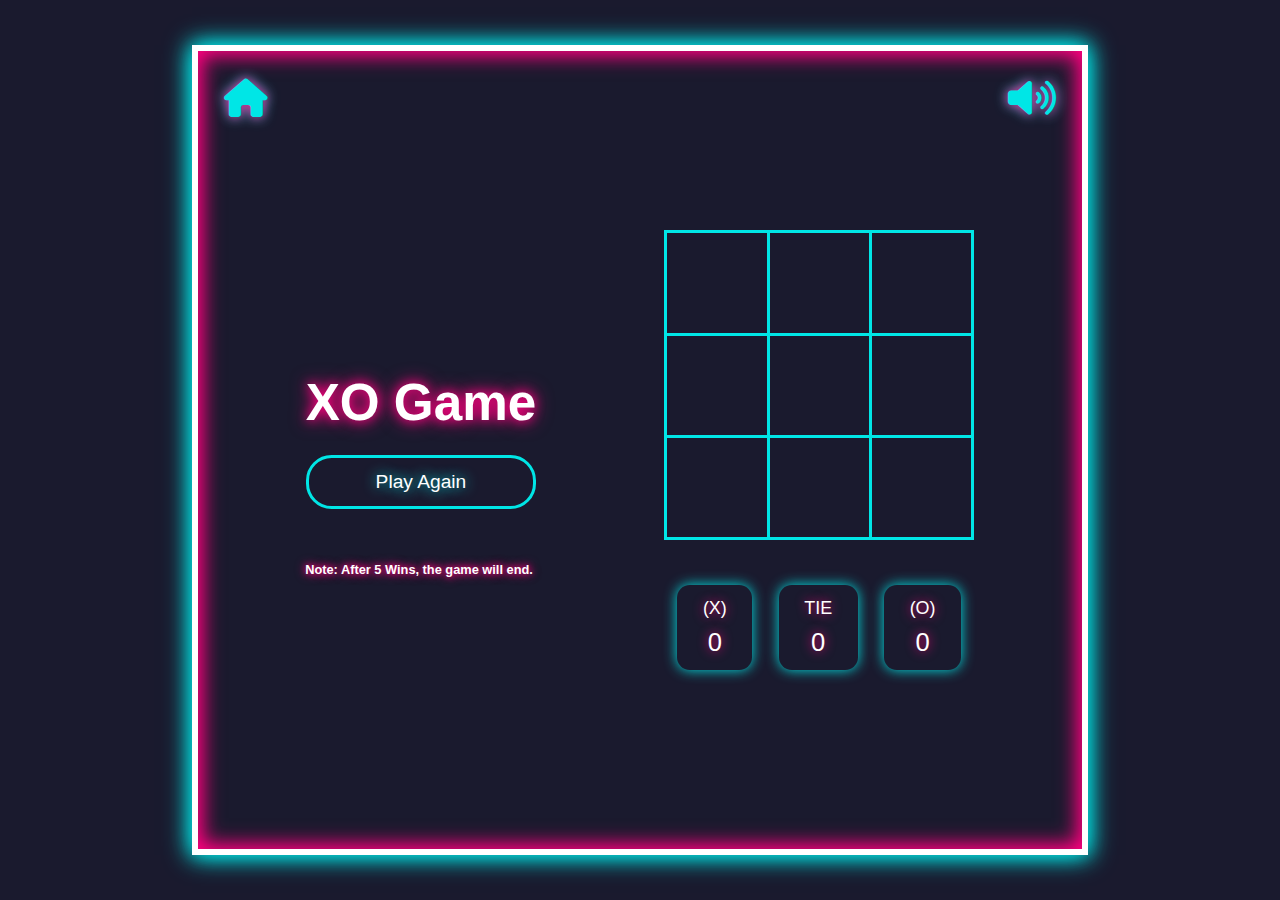
<file: easy.html>
<!DOCTYPE html>
<html>
<head>
  <meta charset="UTF-8">
  <link rel="icon" type="image/png" href="images/xo logo.webp">
    <title>XO Game</title>
  <meta name="viewport" content="width=device-width, initial-scale=1">
  <link rel="stylesheet" href="https://cdnjs.cloudflare.com/ajax/libs/font-awesome/6.0.0-beta3/css/all.min.css">


  
  <link rel="stylesheet" href="hard.css">
  
</head>
<body>
  <audio id="xSound" src="sounds/506052__mellau__button-click-3.wav"></audio>
<audio id="oSound" src="sounds/506053__mellau__button-click-2.wav"></audio>
<audio id="winSound" src="sounds/victorymale-version-230553.mp3"></audio>
<audio id="failSound" src="sounds/you-lose-game-sound-230514.mp3"></audio>
 
  <div class="neon-container"> <!-- Added neon container -->
    <a href="index.html" class="home-icon">
      <i class="fas fa-home"></i>
    </a>
    <a class="sound-icon" onclick="toggleSound()">
      <i class="fas fa-volume-up" id="soundIcon"></i>
  </a>
    
    <div class="xogame">
      <h1>XO Game</h1>
      <button onClick="startGame()" class="play-again">Play Again</button>
      
    </div>
    <h2 class="game-end-message">Note: After 5 Wins, the game will end.</h2>

      <div class="game">
        <table>
          <tr>
            <td class="cell" id="0"></td>
            <td class="cell" id="1"></td>
            <td class="cell" id="2"></td>
          </tr>
          <tr>
            <td class="cell" id="3"></td>
            <td class="cell" id="4"></td>
            <td class="cell" id="5"></td>
          </tr>
          <tr>
            <td class="cell" id="6"></td>
            <td class="cell" id="7"></td>
            <td class="cell" id="8"></td>
          </tr>
        </table>
        <div class="score-board">
          <span class="score player1-score">
            (X)
            <span id="playerwins" class="score-number">0</span>
          </span>
          <span class="score tie-score">
            TIE
            <span id="tiecount" class="score-number">0</span>
          </span>
          <span  class="score player2-score">
            (O)
            <span id="aiWins" class="score-number">0</span>
          </span>
        </div>
      </div>
      <div class="endgame">
        <div class="text"></div>
      </div>
      <div class="roundgame">
        <div class="text2"></div>
        <button class="anothergamee" onclick="anothergame()">Play another game</button>
      </div>
      
    
  </div> <!-- End of neon container -->
  
  <script src="easy.js"></script>
</body>
</html>
</file>
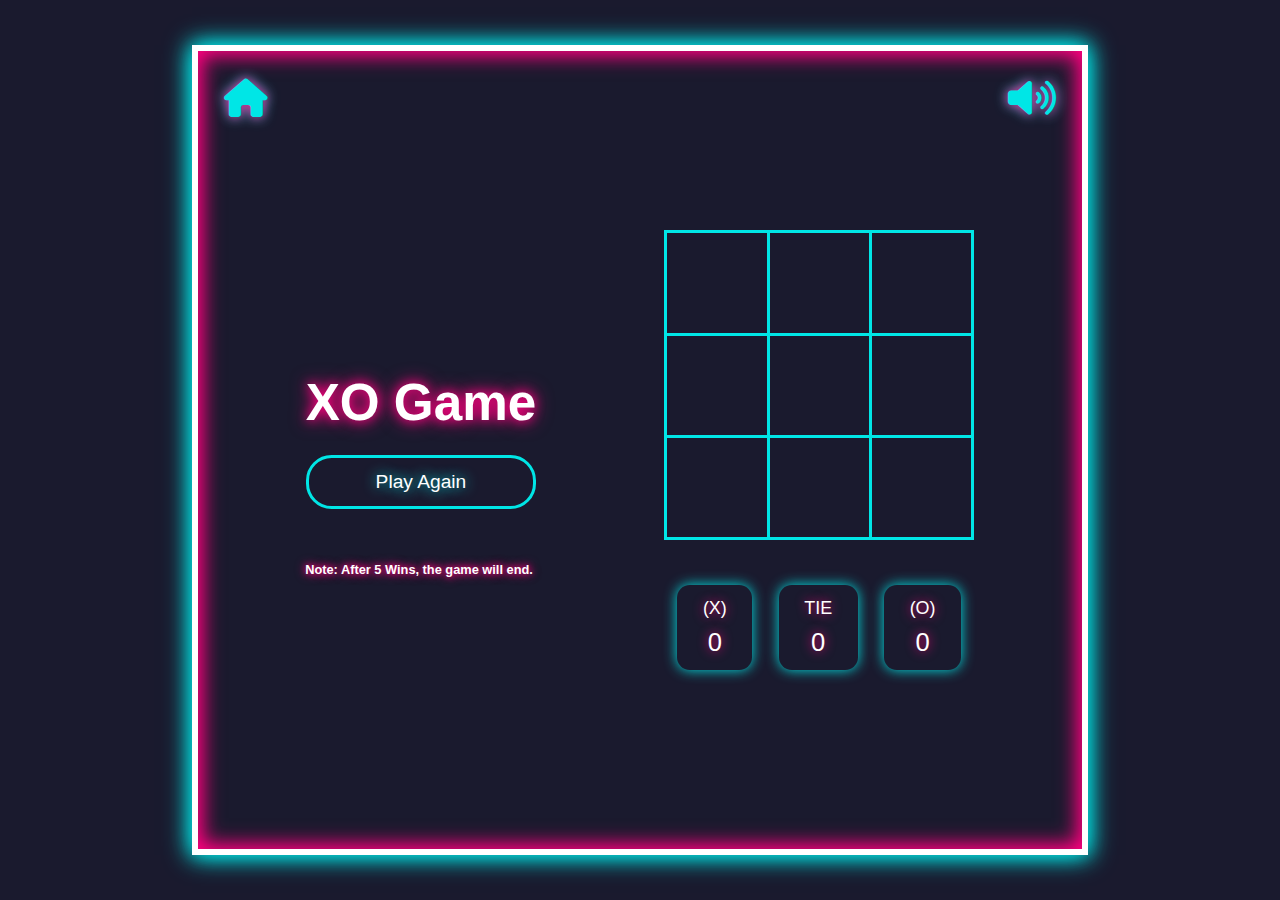
<file: hard.html>
<!DOCTYPE html>
<html>
<head>
  <meta charset="UTF-8">
  <link rel="icon" type="image/png" href="images/xo logo.webp">
    <title>XO Game</title>
  <meta name="viewport" content="width=device-width, initial-scale=1">
  <link rel="stylesheet" href="https://cdnjs.cloudflare.com/ajax/libs/font-awesome/6.0.0-beta3/css/all.min.css">


  
  <link rel="stylesheet" href="hard.css">
  
</head>
<body>
  <audio id="xSound" src="sounds/506052__mellau__button-click-3.wav"></audio>
<audio id="oSound" src="sounds/506053__mellau__button-click-2.wav"></audio>
<audio id="winSound" src="sounds/victorymale-version-230553.mp3"></audio>
<audio id="failSound" src="sounds/you-lose-game-sound-230514.mp3"></audio>

 
  <div class="neon-container"> <!-- Added neon container -->
    <a href="index.html" class="home-icon">
      <i class="fas fa-home"></i>
    </a>
    <a class="sound-icon" onclick="toggleSound()">
      <i class="fas fa-volume-up" id="soundIcon"></i>
  </a>
    
    <div class="xogame">
      <h1>XO Game</h1>
      <button onClick="startGame()" class="play-again">Play Again</button>
      
    </div>
    <h2 class="game-end-message">Note: After 5 Wins, the game will end.</h2>

      <div class="game">
        <table>
          <tr>
            <td class="cell" id="0"></td>
            <td class="cell" id="1"></td>
            <td class="cell" id="2"></td>
          </tr>
          <tr>
            <td class="cell" id="3"></td>
            <td class="cell" id="4"></td>
            <td class="cell" id="5"></td>
          </tr>
          <tr>
            <td class="cell" id="6"></td>
            <td class="cell" id="7"></td>
            <td class="cell" id="8"></td>
          </tr>
        </table>
        <div class="score-board">
          <span class="score player1-score">
            (X)
            <span id="playerwins" class="score-number">0</span>
          </span>
          <span class="score tie-score">
            TIE
            <span id="tiecount" class="score-number">0</span>
          </span>
          <span  class="score player2-score">
            (O)
            <span id="aiWins" class="score-number">0</span>
          </span>
        </div>
      </div>
      <div class="endgame">
        <div class="text"></div>
      </div>
      <div class="roundgame">
        <div class="text2"></div>
        <button class="anothergamee" onclick="anothergame()">Play another game</button>
      </div>
      
    
  </div> <!-- End of neon container -->
  
  <script src="hard.js"></script>
</body>
</html>
</file>
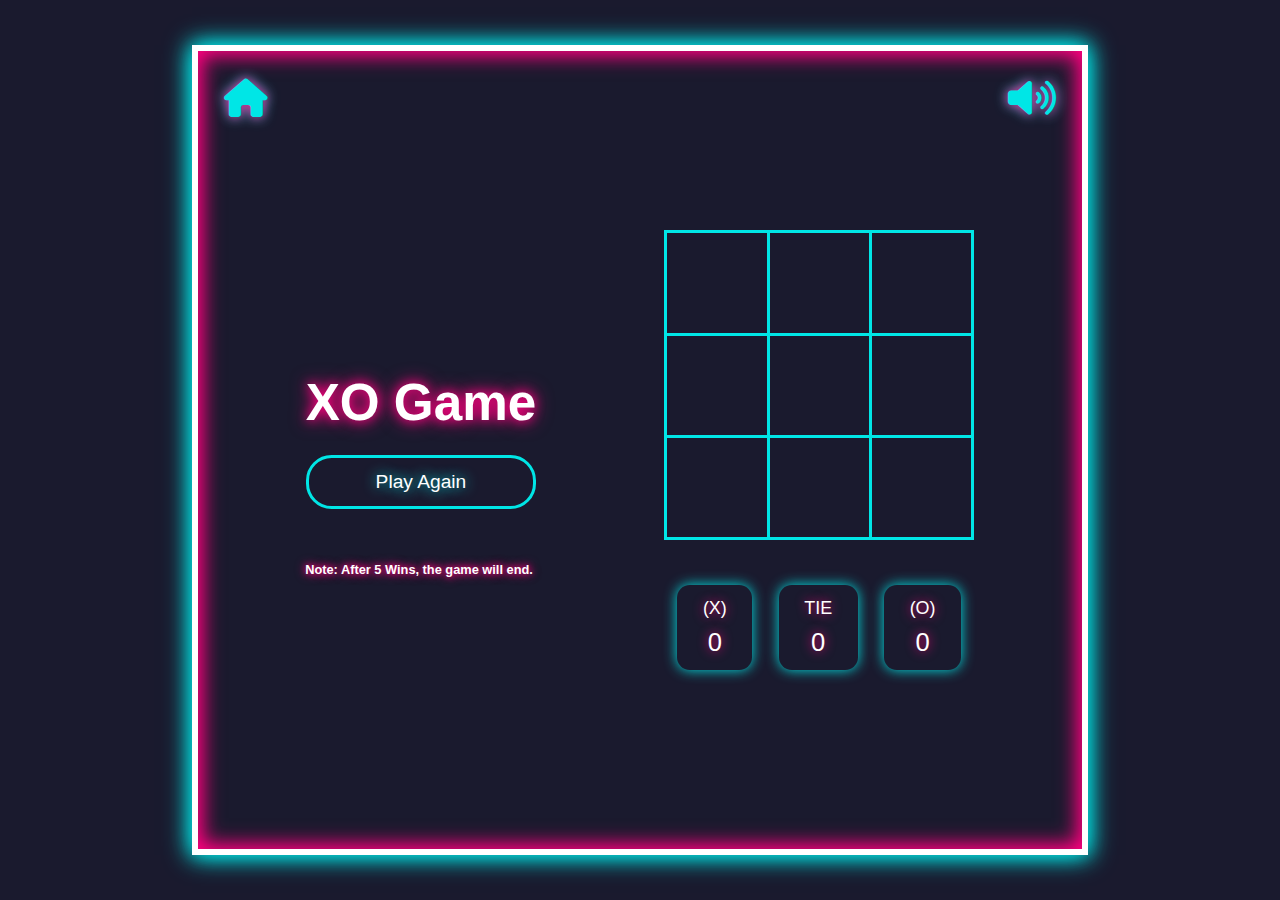
<file: normal.html>
<!DOCTYPE html>
<html>
<head>
  <meta charset="UTF-8">
  <link rel="icon" type="image/png" href="images/xo logo.webp">
    <title>XO Game</title>
  <meta name="viewport" content="width=device-width, initial-scale=1">
  <link rel="stylesheet" href="https://cdnjs.cloudflare.com/ajax/libs/font-awesome/6.0.0-beta3/css/all.min.css">


  
  <link rel="stylesheet" href="hard.css">
  
</head>
<body>
  <audio id="xSound" src="sounds/506052__mellau__button-click-3.wav"></audio>
<audio id="oSound" src="sounds/506053__mellau__button-click-2.wav"></audio>
<audio id="winSound" src="sounds/victorymale-version-230553.mp3"></audio>
<audio id="failSound" src="sounds/you-lose-game-sound-230514.mp3"></audio>
 
  <div class="neon-container"> <!-- Added neon container -->
    <a href="index.html" class="home-icon">
      <i class="fas fa-home"></i>
    </a>
    <a class="sound-icon" onclick="toggleSound()">
      <i class="fas fa-volume-up" id="soundIcon"></i>
  </a>
    
    <div class="xogame">
      <h1>XO Game</h1>
      <button onClick="startGame()" class="play-again">Play Again</button>
      
    </div>
    <h2 class="game-end-message">Note: After 5 Wins, the game will end.</h2>

      <div class="game">
        <table>
          <tr>
            <td class="cell" id="0"></td>
            <td class="cell" id="1"></td>
            <td class="cell" id="2"></td>
          </tr>
          <tr>
            <td class="cell" id="3"></td>
            <td class="cell" id="4"></td>
            <td class="cell" id="5"></td>
          </tr>
          <tr>
            <td class="cell" id="6"></td>
            <td class="cell" id="7"></td>
            <td class="cell" id="8"></td>
          </tr>
        </table>
        <div class="score-board">
          <span class="score player1-score">
            (X)
            <span id="playerwins" class="score-number">0</span>
          </span>
          <span class="score tie-score">
            TIE
            <span id="tiecount" class="score-number">0</span>
          </span>
          <span  class="score player2-score">
            (O)
            <span id="aiWins" class="score-number">0</span>
          </span>
        </div>
      </div>
      <div class="endgame">
        <div class="text"></div>
      </div>
      <div class="roundgame">
        <div class="text2"></div>
        <button class="anothergamee" onclick="anothergame()">Play another game</button>
      </div>
      
    
  </div> <!-- End of neon container -->
  
  <script src="normal.js"></script>
</body>
</html>
</file>
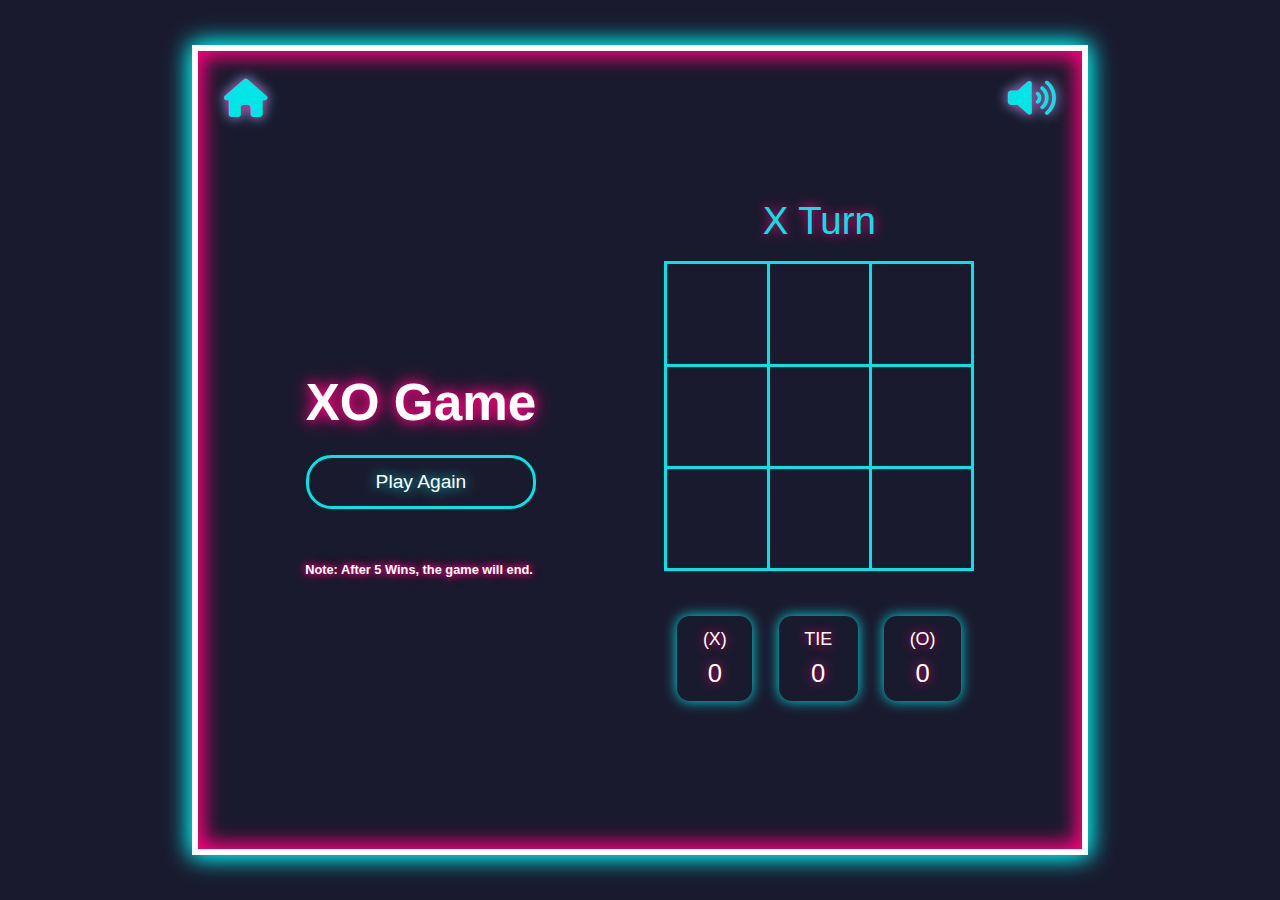
<file: twoplayer.html>
<!DOCTYPE html>
<html>
<head>
  <meta charset="UTF-8">
  <link rel="icon" type="image/png" href="images/xo logo.webp">
    <title>XO Game</title>
  <meta name="viewport" content="width=device-width, initial-scale=1">
  <link rel="stylesheet" href="https://cdnjs.cloudflare.com/ajax/libs/font-awesome/6.0.0-beta3/css/all.min.css">

  
  <link rel="stylesheet" href="hard.css">
  
</head>
<body>
  <audio id="xSound" src="sounds/506052__mellau__button-click-3.wav"></audio>
<audio id="oSound" src="sounds/506053__mellau__button-click-2.wav"></audio>
<audio id="winSound" src="sounds/victorymale-version-230553.mp3"></audio>
<audio id="failSound" src="sounds/you-lose-game-sound-230514.mp3"></audio>
  <div class="neon-container"> <!-- Added neon container -->
    <a href="index.html" class="home-icon">
      <i class="fas fa-home"></i>
    </a>
    <a class="sound-icon" onclick="toggleSound()">
      <i class="fas fa-volume-up" id="soundIcon"></i>
  </a>
    <div class="xogame">
      <h1>XO Game</h1>
      <button  class="play-again">Play Again</button>
      
    </div>
    <h2 class="game-end-message">Note: After 5 Wins, the game will end.</h2>

      <div class="game">
        <div class="turn-container">
            <span class="turnxory">X turn</span>
        </div>
        <table>
          <tr>
            <td class="cell" id="0"></td>
            <td class="cell" id="1"></td>
            <td class="cell" id="2"></td>
          </tr>
          <tr>
            <td class="cell" id="3"></td>
            <td class="cell" id="4"></td>
            <td class="cell" id="5"></td>
          </tr>
          <tr>
            <td class="cell" id="6"></td>
            <td class="cell" id="7"></td>
            <td class="cell" id="8"></td>
          </tr>
        </table>
        <div class="score-board">
          <span class="score player1-score">
            (X)
            <span id="player1wins" class="score-number">0</span>
          </span>
          <span class="score tie-score">
            TIE
            <span id="tiecount" class="score-number">0</span>
          </span>
          <span  class="score player2-score">
            (O)
            <span id="player2wins" class="score-number">0</span>
          </span>
        </div>
      </div>
      <div class="endgame">
        <div class="text"></div>
      </div>
      <div class="roundgame">
        <div class="text2"></div>
        <button class="anothergamee" onclick="anothergame()">Play another game</button>
      </div>
      
    
  </div> <!-- End of neon container -->
  
  <script src="twoplayer.js"></script>
</body>
</html>
</file>
<file: hard.css>
* {
    margin: 0;
    padding: 0;
    box-sizing: border-box;
}

/* Body styling */
body {
    font-family: 'Arial', sans-serif;
    height: 100vh;
    background-color: #1a1a2e; /* Dark background color */
    display: flex;
    justify-content: center;
    align-items: center;
    color: #fff;
}

/* Neon circle container */
.neon-container {


   
    position: relative;
    width: 70vw; /* Width set to 60% of the viewport width */
    height: 90vh; /* Height set to 80% of the viewport height */
    display: flex;
    justify-content: center;
    align-items: center;
    background-color: #1a1a2e;
    border: 0.5vw solid ;
    box-shadow: 
        0 0 1.5vw #00e6e6, 
        0 0 2vw #00e6e6, 
        inset 0 0 1.5vw #ff007f, 
        inset 0 0 2vw #ff007f;
}
.home-icon {
    position: absolute;
    top: 2vw; /* Adjust as needed */
    left: 2vw; /* Adjust as needed */
    font-size: 3vw; /* Icon size */
    color: #00e6e6; /* Neon blue color */
    text-shadow: 0 0 0.8vw #ff007f, 0 0 1vw #00e6e6; /* Neon glow effect */
    transition: transform 0.3s ease;
}

.home-icon:hover {
    transform: scale(1.1); /* Slightly enlarge on hover */
}
.sound-icon {
    position: absolute;
    top: 2vw; /* Adjust as needed */
    right: 2vw; /* Adjust as needed */
    font-size: 3vw; /* Icon size */
    color: #00e6e6; /* Neon blue color */
    text-shadow: 0 0 0.8vw #ff007f, 0 0 1vw #00e6e6; /* Neon glow effect */
    transition: transform 0.3s ease;
}

.sound-icon:hover {
    transform: scale(1.1); /* Slightly enlarge on hover */
}

.xogame {
    display: flex;
    flex-direction: column;
    margin-right: 10vw;
}

/* Title styling */
h1 {
    font-size: 4vw;
    margin-bottom: 10%;
    text-shadow: 0 0 0.8vw #ff007f, 0 0 1.5vw #ff007f;
}

/* Game mode heading */
h2 {
    font-size: 2.5vw;
    margin-bottom: 2vh;
    text-shadow: 0 0 0.8vw #00e6e6, 0 0 1.5vw #00e6e6;
}

.turn-container {
    display: flex;
    justify-content: center;
    align-items: center;
    margin-bottom: 2vh; /* Space between turn indicator and the game board */
}

.turnxory {
    font-size: 3vw; /* Adjust font size as needed */
    color: #00e6e6; /* Neon color */
    text-shadow: 0 0 0.8vw #ff007f; /* Neon glow effect */
}

/* Tic Tac Toe board styling */
table {
    border-collapse: collapse;
    margin: 0 auto;
}

.cell {
    width: 8vw;
    height: 8vw;
    font-size: 4vw;
    color: #fff;
    text-align: center;
    vertical-align: middle;
    cursor: pointer;
    border: 0.25vw solid #00e6e6;
    transition: all 0.3s ease;
    text-shadow: 0 0 0.8vw #ff007f;
}

.cell:hover {
    background-color: rgba(255, 0, 127, 0.2);
    box-shadow: 0 0 1vw #ff007f;
}



@keyframes rotateSymbol {
    0% { transform: scale(1) rotateY(0deg); }
    50% { transform: scale(1.1) rotateY(180deg); } /* Slightly enlarge and rotate */
    100% { transform: scale(1) rotateY(360deg); } /* Full rotation back to original size */
}

/* Apply the animation only to the winning symbol */
.dynamic-symbol {
    display: inline-block;
    animation: rotateSymbol 1.5s infinite;
    font-weight: bold; /* Make the symbol bold */
    text-shadow: 0 0 0.8vw #ff007f, 0 0 1vw rgba(255, 0, 127, 0.8); /* Neon glow effect for "O" */
    font-size: 4vw; /* Keep the original font size */
    perspective: 1000px; /* Add perspective for 3D effect */
}



/* Round End Popup */
.roundgame {
    display: none;
    position: absolute;
    background-color: rgba(34, 193, 195, 0.9); /* Teal background with transparency */
    top: 50%;
    left: 50%;
    transform: translate(-50%, -50%) scale(0.8); /* Start smaller */
    padding: 4rem 6rem; /* Increased padding for a bigger look */
    border-radius: 2rem;
    text-align: center;
    color: #fff;
    font-size: 3rem; /* Larger font size */
    box-shadow: 0 0 30px rgba(0, 0, 0, 0.5);
    animation: celebrateIn 0.8s ease-out forwards, bounce 1s infinite alternate;
    z-index: 9999;
}

@keyframes celebrateIn {
    0% {
        transform: translate(-50%, -50%) scale(0.8);
        opacity: 0;
    }
    50% {
        opacity: 1; /* Fade in */
    }
    100% {
        transform: translate(-50%, -50%) scale(1); /* Final size */
    }
}

@keyframes bounce {
    0% {
        transform: translate(-50%, -50%) scale(1);
    }
    50% {
        transform: translate(-50%, -50%) scale(1.05);
    }
    100% {
        transform: translate(-50%, -50%) scale(1);
    }
}

/* Another Game Button */
.anothergamee {
     /* Keep it hidden by default */
    background: linear-gradient(135deg, #8e44ad 0%, #3498db 100%); /* Gradient background */
    color: #fff;
    padding: 2rem 4rem; /* Increased padding for a bigger button */
    font-size: 2rem; /* Adjusted font size */
    margin-top: 2rem;
    border: none; /* No border for cleaner look */
    border-radius: 2rem;
    cursor: pointer;
    transition: background 0.4s ease, transform 0.2s ease;
    box-shadow: 0 0 10px rgba(0, 0, 0, 0.3), 0 0 20px rgba(0, 0, 0, 0.2);
}

.anothergamee:hover {
    background: linear-gradient(135deg, #3498db 0%, #8e44ad 100%); /* Reverse gradient */
    transform: translateY(-3px); /* Lift effect */
}

.anothergamee:active {
    transform: scale(0.95); /* Press effect */
}





.game-end-message {
    position: absolute; /* Allow positioning within the neon circle */
    top: 65%; /* Adjust as needed to place it within the neon circle */
    left: 25%; /* Center it horizontally */
    transform: translate(-50%, -50%); /* Center it properly */
    font-size: 1vw; /* Responsive font size */
    color: #ffffff; /* Neon pink color */
    text-shadow: 0 0 0.8vw #ff007f, 0 0 0.5vw #ff007f;
    
    /* Semi-transparent background */
    padding: 1vw 2vw; /* Padding for better spacing */
     /* Rounded corners */
     /* Ensure it appears above other elements */
    text-align: center; /* Center align the text */
}




/* End game popup */
.endgame {
    display: none;
    position: absolute;
    background-color: rgba(255, 0, 127, 0.9);
    top: 20%;
    left: 25%;
    transform: translate(-50%, -50%) scale(1);
    padding: 2vw 3vw;
    border-radius: 1vw;
    text-align: center;
    color: white;
    font-size: 3vw;
    box-shadow: 0 0 2vw #ff007f, 0 0 4vw #ff007f;
    animation: popIn 0.5s ease-out, pulse 1.5s infinite alternate, glow 3s infinite alternate;
    z-index: 9999;
}





@keyframes popIn {
    0% {
        transform: translate(-50%, -50%) scale(0.5);
        opacity: 0;
    }
    100% {
        transform: translate(-50%, -50%) scale(1);
        opacity: 1;
    }
}

@keyframes pulse {
    0% {
        transform: translate(-50%, -50%) scale(1);
        box-shadow: 0 0 2vw #ff007f, 0 0 4vw #ff007f;
    }
    100% {
        transform: translate(-50%, -50%) scale(1.05);
        box-shadow: 0 0 3vw #ff33aa, 0 0 6vw #ff33aa;
    }
}

@keyframes glow {
    0% {
        color: #ff99cc;
    }
    100% {
        color: #ffffff;
    }
}





/* Play again button styling */
.play-again {
    background-color: transparent;
    color: #fff;
    padding: 1vw 2vw;
    font-size: 1.5vw;
    margin-bottom: 2vh;
    border: 0.25vw solid #00e6e6;
    border-radius: 2vw;
    cursor: pointer;
    transition: all 0.3s ease;
    text-shadow: 0 0 1vw #00e6e6;
}


.play-again:hover {
    background-color: #00e6e6;
    color: #000;
    box-shadow: 0 0 1.5vw #00e6e6, 0 0 2.5vw #00e6e6;
}

/* Scoreboard styling */
.score-board {
    display: flex;
    justify-content: space-around;
    margin-top: 5vh;
}

.score {
    padding: 1vw 2vw;
    font-size: 1.4vw;
    color: #fff;
    border-radius: 1vw;
    box-shadow: 0 0 1vw #00e6e6;
    text-align: center; /* Center-align text */
}

/* Player scores */
.player1-score, .player2-score, .tie-score {
    text-shadow: 0 0 0.8vw #ff007f;
}

/* Score number styling */
.score-number {
    display: block; /* Ensure it appears on a new line */
    font-size: 2vw; /* Make it bigger */
    margin-top: 1vh; /* Add some space above the score */
}



/* Responsive styling for mobile screens */
@media (max-width: 600px) {
    body {
        overflow: hidden; /* Prevents scrolling */
    }



   /* Neon container adjustments */
    .neon-container {
        width: 100vw;
        height: 100svh; /* Full available height on mobile */
        display: flex;
        padding: 2vh 4vw; 
        flex-direction: column;
        justify-content: center;
        align-items: center;
        border: none ;
    box-shadow:none ;
         /* Prevent scrolling */
    }
    
    .home-icon {
        font-size: 8vw; /* Icon size */
    }
    .sound-icon {
        font-size: 8vw; /* Icon size */
    }
    /* Tic Tac Toe title and icons positioning */
    .xogame {
        margin: 0;
        display: flex;
        flex-direction: column;
        align-items: center;
    }

    /* Title styling adjustments */
    h1 {
        font-size: 8vw;
        margin-bottom: 5vh;
         /* Adjust color if needed to match neon effect */
    }


    .turnxory {
        font-size: 6vw; /* Adjust font size as needed */
    }
    /* Tic Tac Toe board adjustments */
    table {
        margin: 0 auto;
        border-collapse: collapse;
        width: 75vw;
    }

    .cell {
        width: 25vw;
        height: 25vw;
        font-size: 10vw;
       
         /* Thicker borders for better visibility */
    }

    /* Scoreboard positioning */
    .score-board {
        display: flex;
        justify-content: space-between;
        width: 80vw;
        margin-top: 5vh;
        
    }

    .score {
        font-size: 5vw;
         /* Adjust color to match neon theme */
    }

    .score-number {
        font-size: 6vw;
        margin-top: 1vh;
        display: inline;
    }

    .game-end-message {
         /* Allow positioning within the neon circle */
        top: 5%; /* Adjust as needed to place it within the neon circle */
        left: 50%; /* Center it horizontally */
        font-size: 4vw;
        white-space: nowrap;
       
    }
    .dynamic-symbol {
        
        font-size: 10vw;
      
    }

    /* Endgame popup adjustments */
    .endgame {
        font-size: 6vw;
        padding: 3vw;
        top: 8%;
        left: 50%;
        width: 90vw;
        text-align: center;
        border-radius: 2vw;
    }

    /* Play again button adjustments */
    .play-again {
        font-size: 6vw;
        padding: 3vw 4vw;
        border-width: 0.5vw;
       /* Neon border color */
    }
}
</file>
